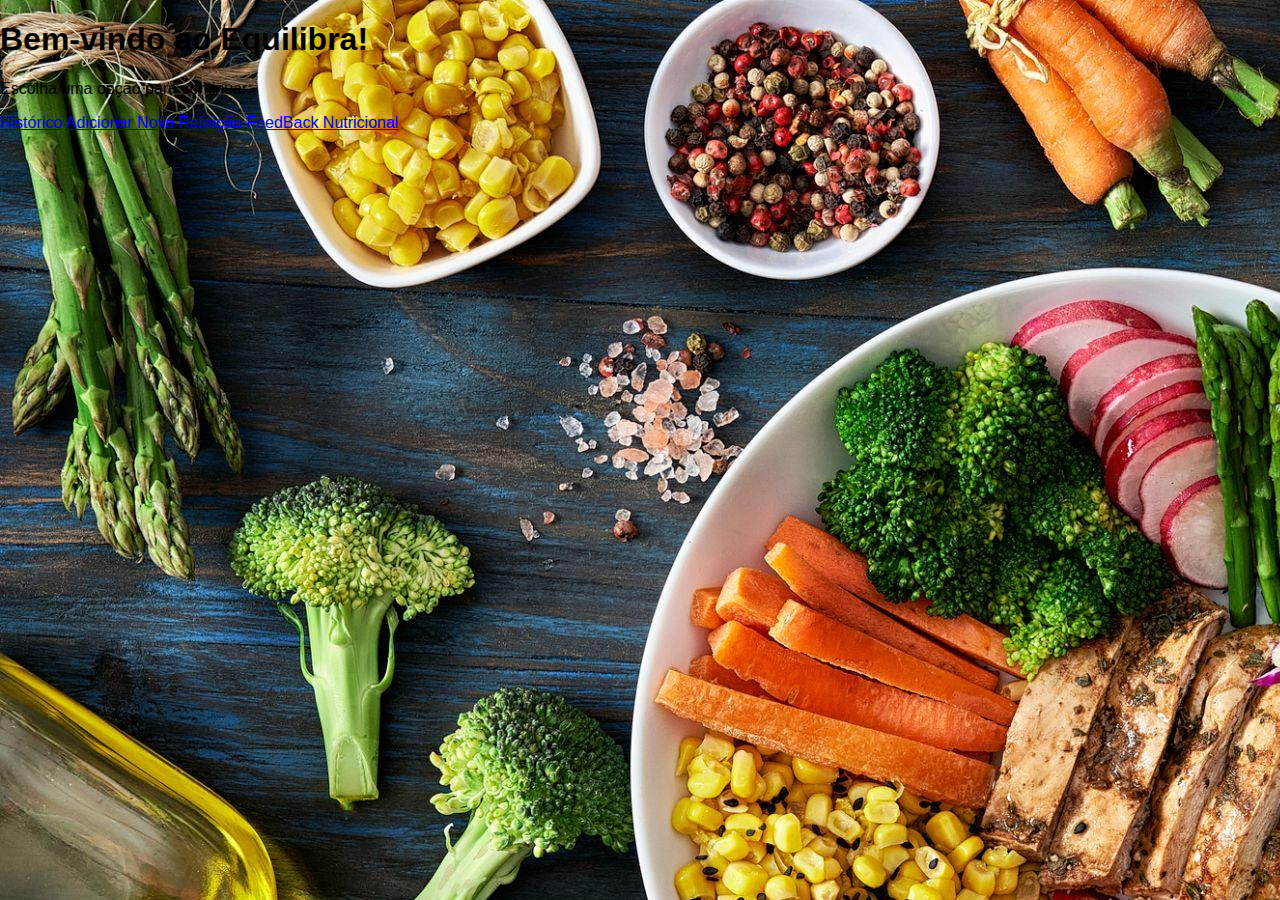
<file: dashBoard.html>
<!DOCTYPE html>
<html lang="pt-br">
<head>
    <meta charset="UTF-8">
    <meta name="viewport" content="width=device-width, initial-scale=1.0">
    <title>Equilibra - Início</title>
    <link rel="stylesheet" href="assets\css\pages\dashBoard\dashboard.css">
</head>
<body>
    <div class="container">
        <h1>Bem-vindo ao Equilibra!</h1>
        <p>Escolha uma opção para continuar:</p>

        <div class="buttons">
            <a href="historico.html" class="btn">Histórico</a>
            <a href="newSnack.html" class="btn">Adicionar Nova Refeição</a>
            <a href="feedBack.html" class="btn">FeedBack Nutricional</a>
        </div>
    </div>
    
</body>
</html>
</file>
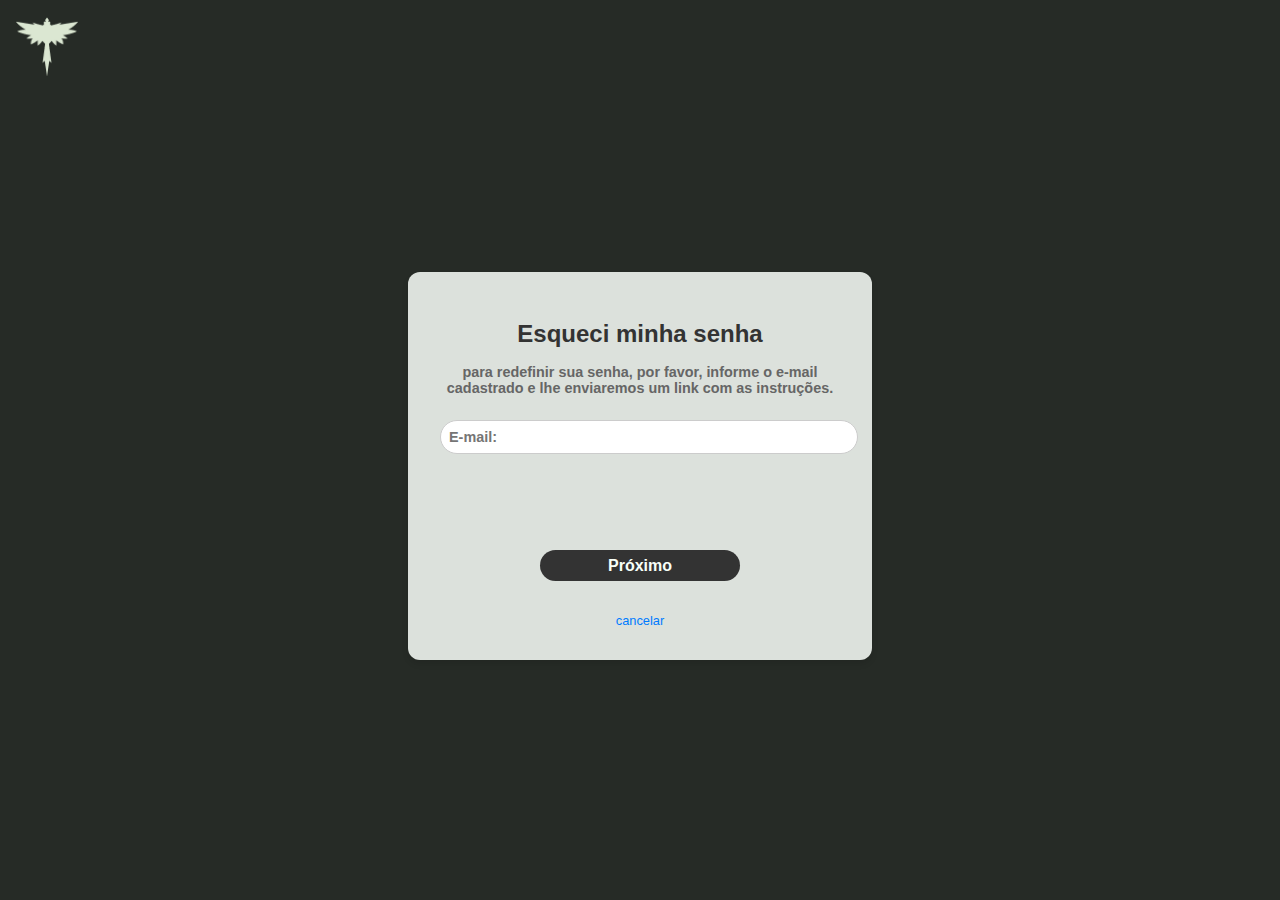
<file: forgotPassword.html>
<!DOCTYPE html>
<html lang="pt-br">
<head>
    <meta charset="UTF-8">
    <meta name="viewport" content="width=device-width, initial-scale=1.0">
    <title>Esqueci minha senha</title>
    <link rel="stylesheet" href="assets\css\pages\forgotPassword\forgotPassword.css">
    <script src="forgotPassword.js" defer></script>
</head>

<body>
    <div class="container">

    <div class="logo">
        <img src="assets\images\logo.jpg">
    </div>

        <div class="form-card">
            <h1>Esqueci minha senha</h1>
            <p>para redefinir sua senha, por favor, informe o e-mail cadastrado e lhe enviaremos um link com as instruções.</p>
            <form id="reset-password-form">
                <div class="input-group">
                    <label for="email"><i class="icon-email"></i></label>
                    <input type="email" id="email" name="email" required placeholder="E-mail:">
                </div>
                <button type="submit" class="btn">Próximo</button>
                <a href="login.html" class="cancel-link">cancelar</a>
            </form>
        </div>
    </div>
</body>
</html>
</file>
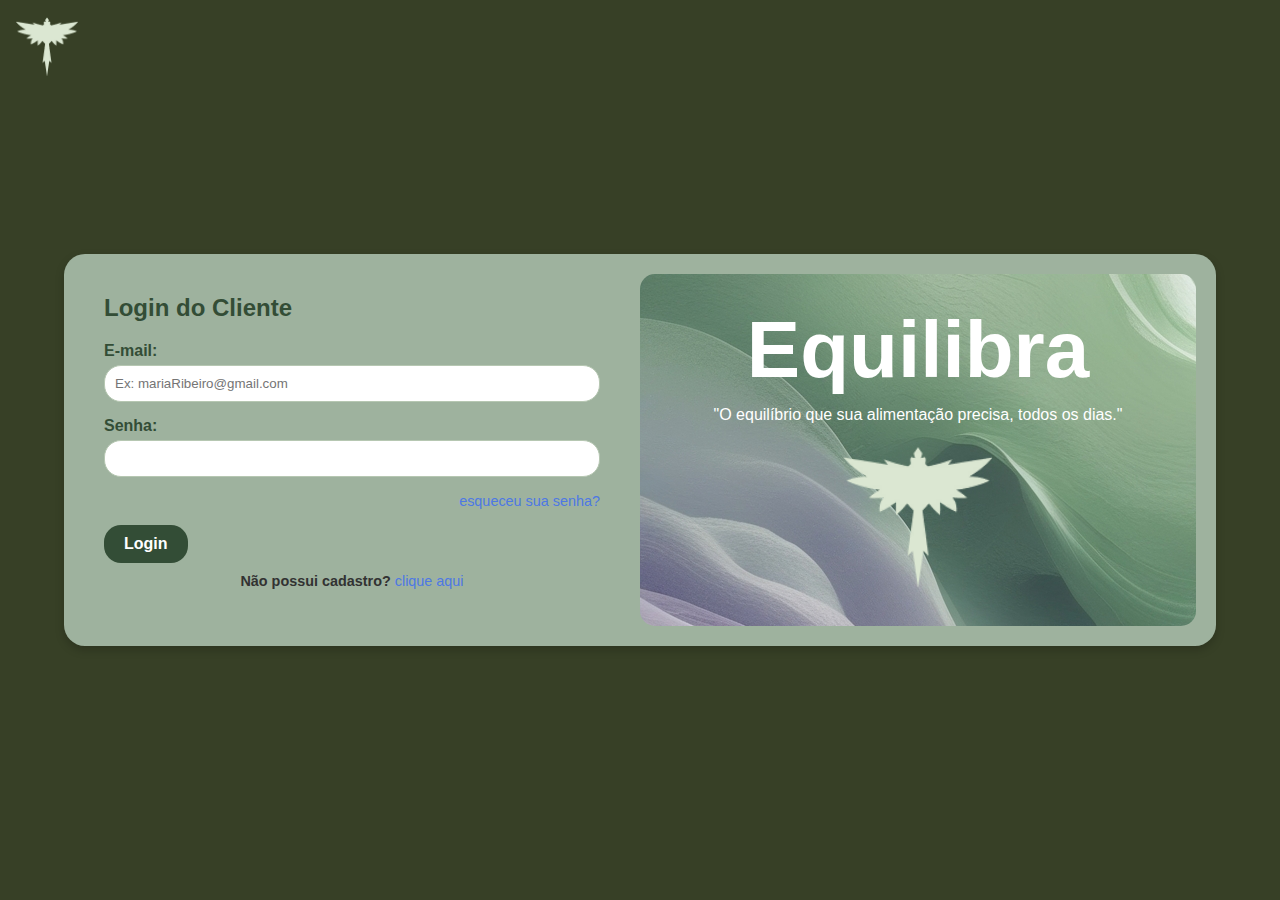
<file: login.html>
<!DOCTYPE html>
<html lang="pt-br">
<head>
    <meta charset="UTF-8">
    <meta name="viewport" content="width=device-width, initial-scale=1.0">
    <title>Login - Equilibra</title>
    <link rel="stylesheet" href="assets\css\pages\login\login.css">
    <script src="login.js" defer></script>

</head>
<body>
    <div class="login-container">
        <header class="logo-header">
            <img src="assets\images\logo.jpg" alt="Logo Equilibra">
        </header>

        <div class="login-content">
            <div class="form-container">
                <h2>Login do Cliente</h2>
                <form>
                    <label for="email">E-mail:</label>
                    <input type="email" id="email" placeholder="Ex: mariaRibeiro@gmail.com" required>

                    <label for="password">Senha:</label>
                    <input type="password" id="password" required>

                    <div class="forgot-password">
                        <a href="forgotPassword.html">esqueceu sua senha?</a>
                    </div>

                    <button type="submit">Login</button>
                </form>

                <p class="register-link">
                    <span>Não possui cadastro?</span> <a href="register.html"> clique aqui</a>
                </p>
            </div>

            <div class="banner-container">
                <h2>Equilibra</h2>
                <p>"O equilíbrio que sua alimentação precisa, todos os dias."</p>
                <img src="assets\images\logo.jpg" alt="">
            </div>
        </div>
    </div>
</body>
</html>
</file>
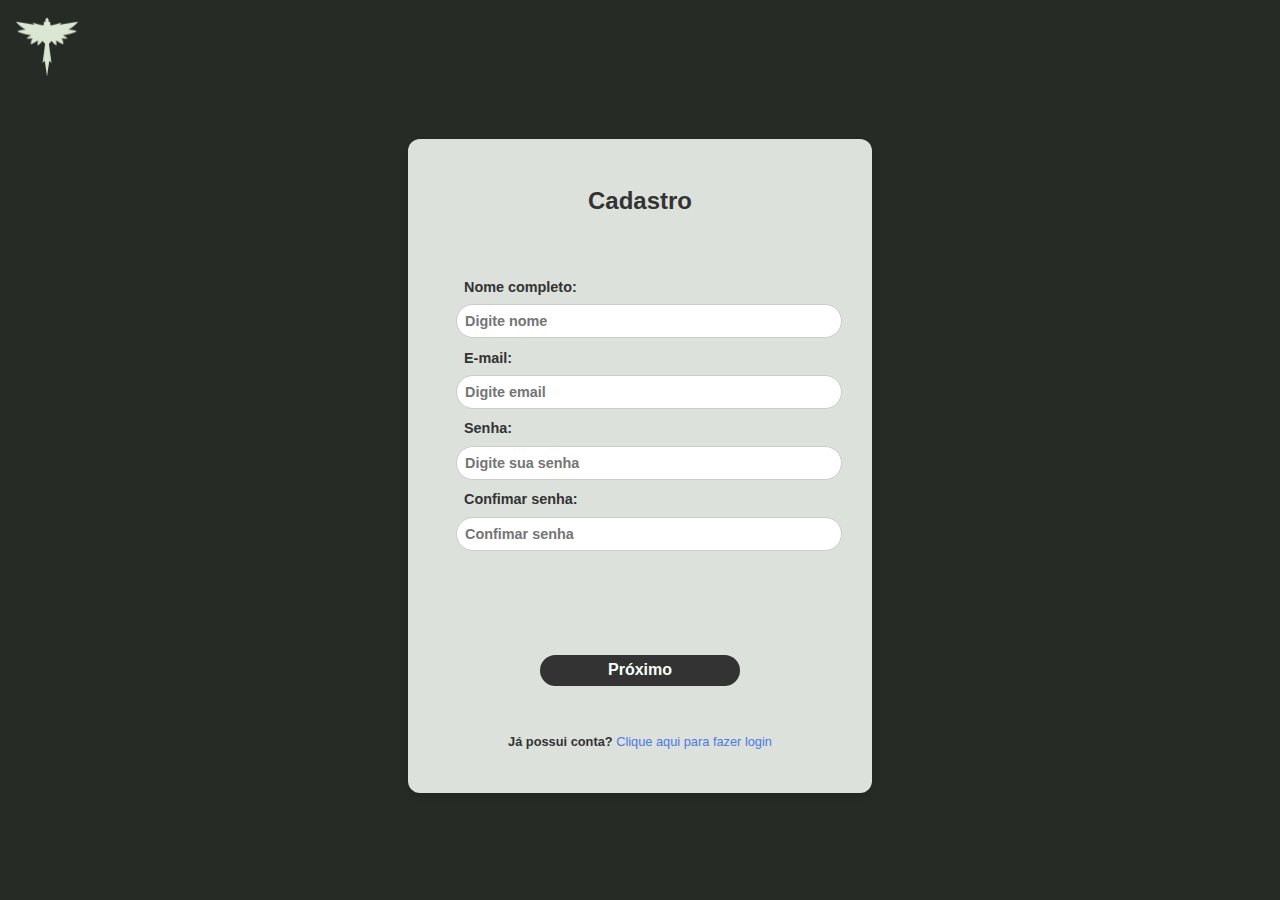
<file: register.html>
<!DOCTYPE html>
    <html lang="pt-br">
    <meta charset="UTF-8">
    <title>Cadastro</title>
    <link rel="stylesheet" href="assets\css\pages\register\register.css">
    <script src="register.js" defer></script>

<body>
        <div class="container">
            <div class="logo">
                <img src="assets\images\logo.jpg">
            </div>

            <div class="form-card">
                <h1>Cadastro</h1>
                <form id="register-form">
                    <div class="input-group">

                        <label for="name">Nome completo:</label>
                        <input type="text" id="name" required placeholder="Digite nome">

                        <label for="email">E-mail:</label>
                        <input type="email" id="email" name="email" required placeholder="Digite email">

                        <label for="password">Senha:</label>
                        <input type="password" id="password" name="password" required placeholder="Digite sua senha">

                        <label for="confimarsenha">Confimar senha:</label>
                        <input type="password" id="confirm-password" name="confirm-password" required placeholder="Confimar senha">
                    
                    </div>

                    <button type="submit" class="btn">Próximo</button>
                    <p class="login-true">
                        <span>Já possui conta? </span> <a href="login.html">Clique aqui para fazer login</a>
                    </p>

                </form>

            </div>

        </div>

    </body>

</html>
</file>
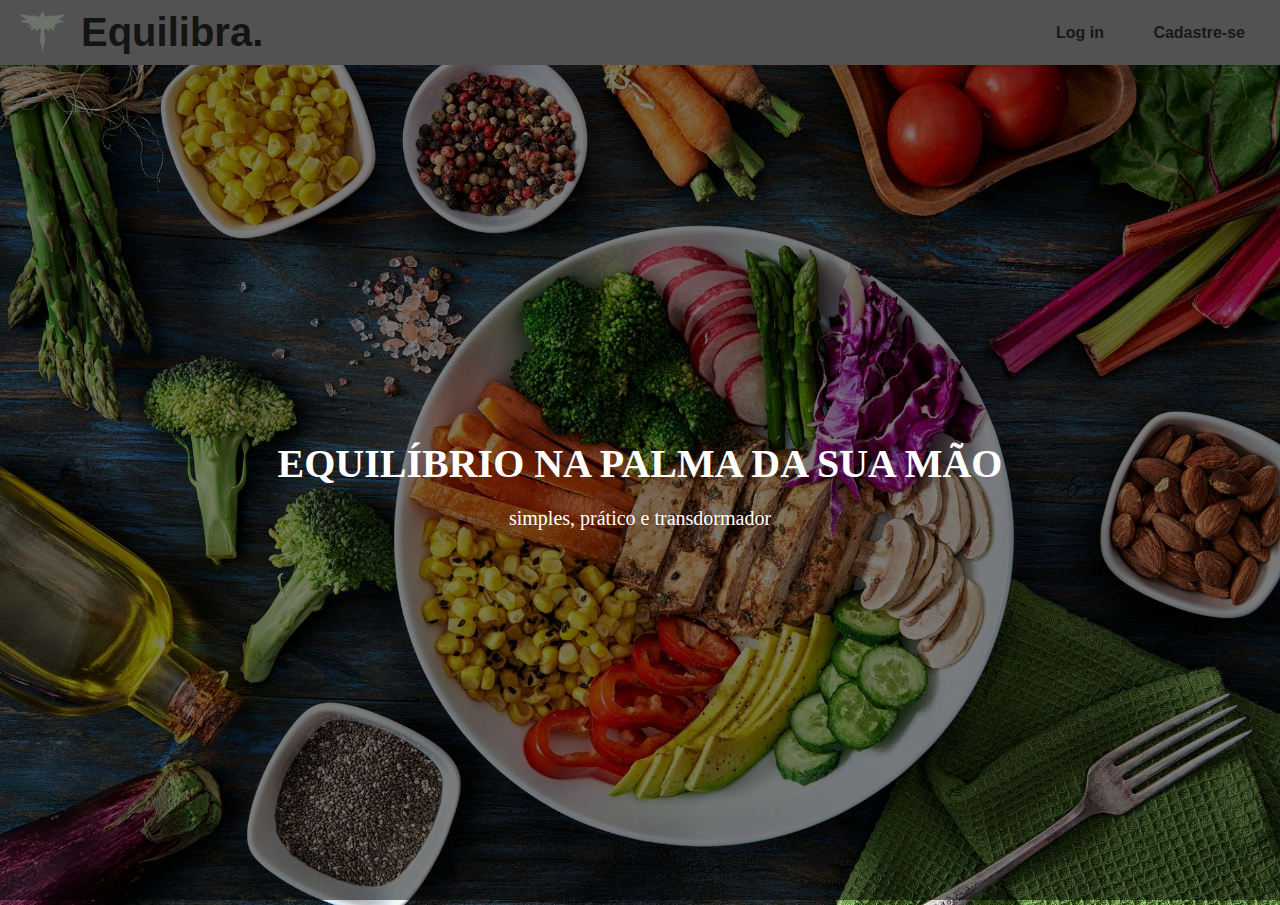
<file: splashScreen.html>
<!DOCTYPE html>
<html lang="pt-br">
<head>
    <meta charset="UTF-8">
    <meta name="viewport" content="width=device-width, initial-scale=1.0">
    <title>Equilibra</title>
    <link rel="stylesheet" href="assets\css\pages\splashScreen\splashScreen.css">
</head>
<body>
    <header class="navbar">
        <div class="logo">
            <img src="assets\images\logo.jpg" alt="Logo Equilibra"/>
            <span>Equilibra.</span>
        </div>

        <nav class="nav-links">
            <a href="login.html">Log in</a>
            <a href="register.html">Cadastre-se</a>
        </nav>
    </header>

    <main class="hero">
        <div class="hero-content">
            <h1>EQUILÍBRIO NA PALMA DA SUA MÃO</h1>
            <p>simples, prático e transdormador</p>
        </div>
    </main>

    
</body>
</html>
</file>
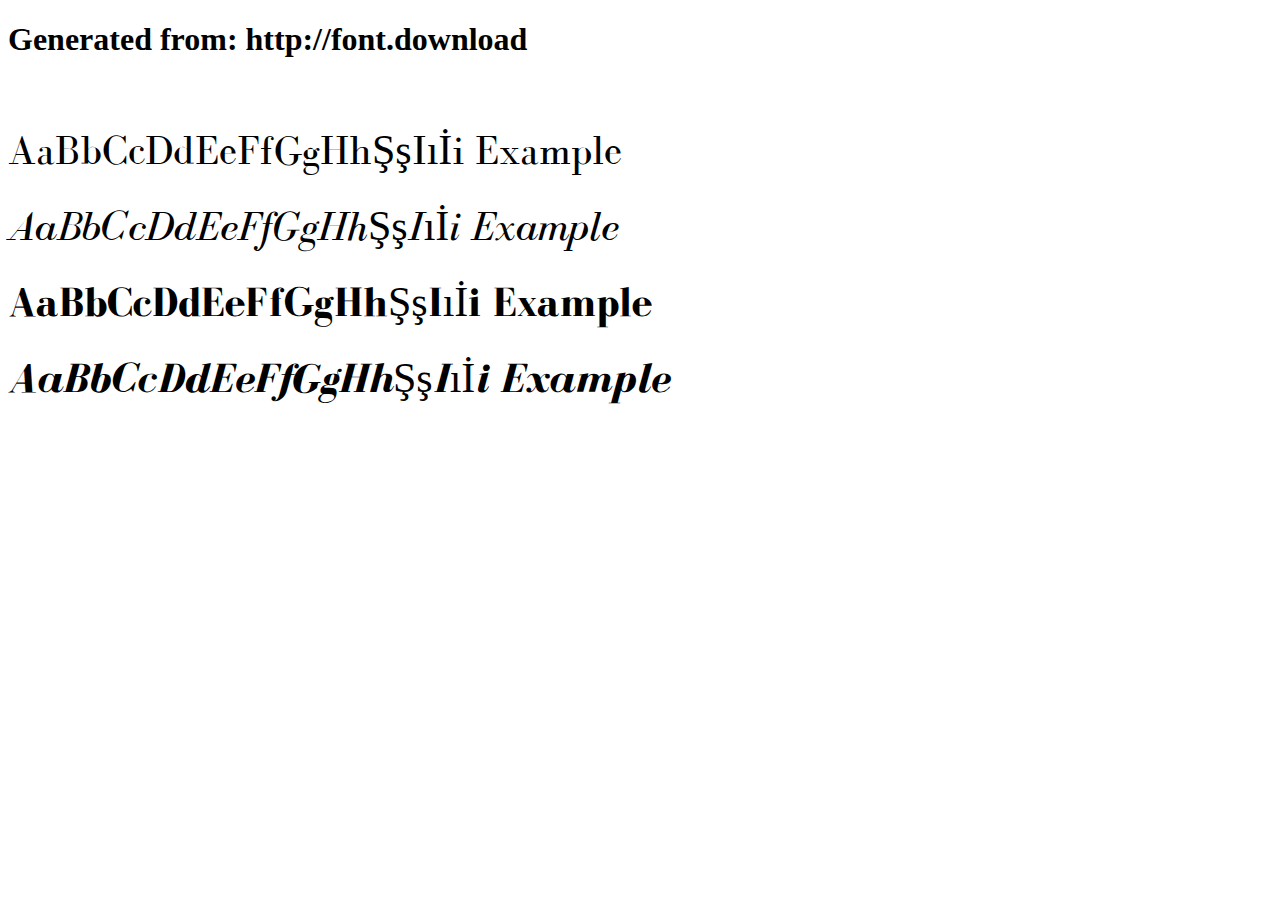
<file: assets/fonts/bodoniflf-webfont/example.html>
<!DOCTYPE html>
<html xmlns="http://www.w3.org/1999/xhtml">
<head>
    <meta http-equiv="Content-Type" content="text/html; charset=utf-8"/>
    <link rel="stylesheet" type="text/css"
          href="style.css"/>
</head>

<body>

<h1>Generated from: http://font.download</h1><br/>
<h1 style="font-family:'BodoniFLF Regular';font-weight:normal;font-size:42px">AaBbCcDdEeFfGgHhŞşIıİi Example</h1>
<h1 style="font-family:'BodoniFLF Medium Italic';font-weight:normal;font-size:42px">AaBbCcDdEeFfGgHhŞşIıİi Example</h1>
<h1 style="font-family:'BodoniFLF Bold';font-weight:normal;font-size:42px">AaBbCcDdEeFfGgHhŞşIıİi Example</h1>
<h1 style="font-family:'BodoniFLF Bold Italic';font-weight:normal;font-size:42px">AaBbCcDdEeFfGgHhŞşIıİi Example</h1>


</body>
</html>
</file>
<file: assets/fonts/bodoniflf-webfont/style.css>
/* #### Generated By: http://font.download #### */

    @font-face {
    font-family: 'BodoniFLF Regular';
    font-style: normal;
    font-weight: normal;
    src: local('BodoniFLF Regular'), url('BodoniFLF-Roman.woff') format('woff');
    }
    

    @font-face {
    font-family: 'BodoniFLF Medium Italic';
    font-style: normal;
    font-weight: normal;
    src: local('BodoniFLF Medium Italic'), url('BodoniFLF-Italic.woff') format('woff');
    }
    

    @font-face {
    font-family: 'BodoniFLF Bold';
    font-style: normal;
    font-weight: normal;
    src: local('BodoniFLF Bold'), url('BodoniFLF-Bold.woff') format('woff');
    }
    

    @font-face {
    font-family: 'BodoniFLF Bold Italic';
    font-style: normal;
    font-weight: normal;
    src: local('BodoniFLF Bold Italic'), url('BodoniFLF-BoldItalic.woff') format('woff');
    }

    @font-face {
    font-family: 'Arabic Semi bold';
    font-style: normal;
    font-weight: normal;
    src: local('BodoniFLF Bold Italic'), url('Montserrat-Arabic SemiBold 600.otf') format('otf');
    }
</file>
